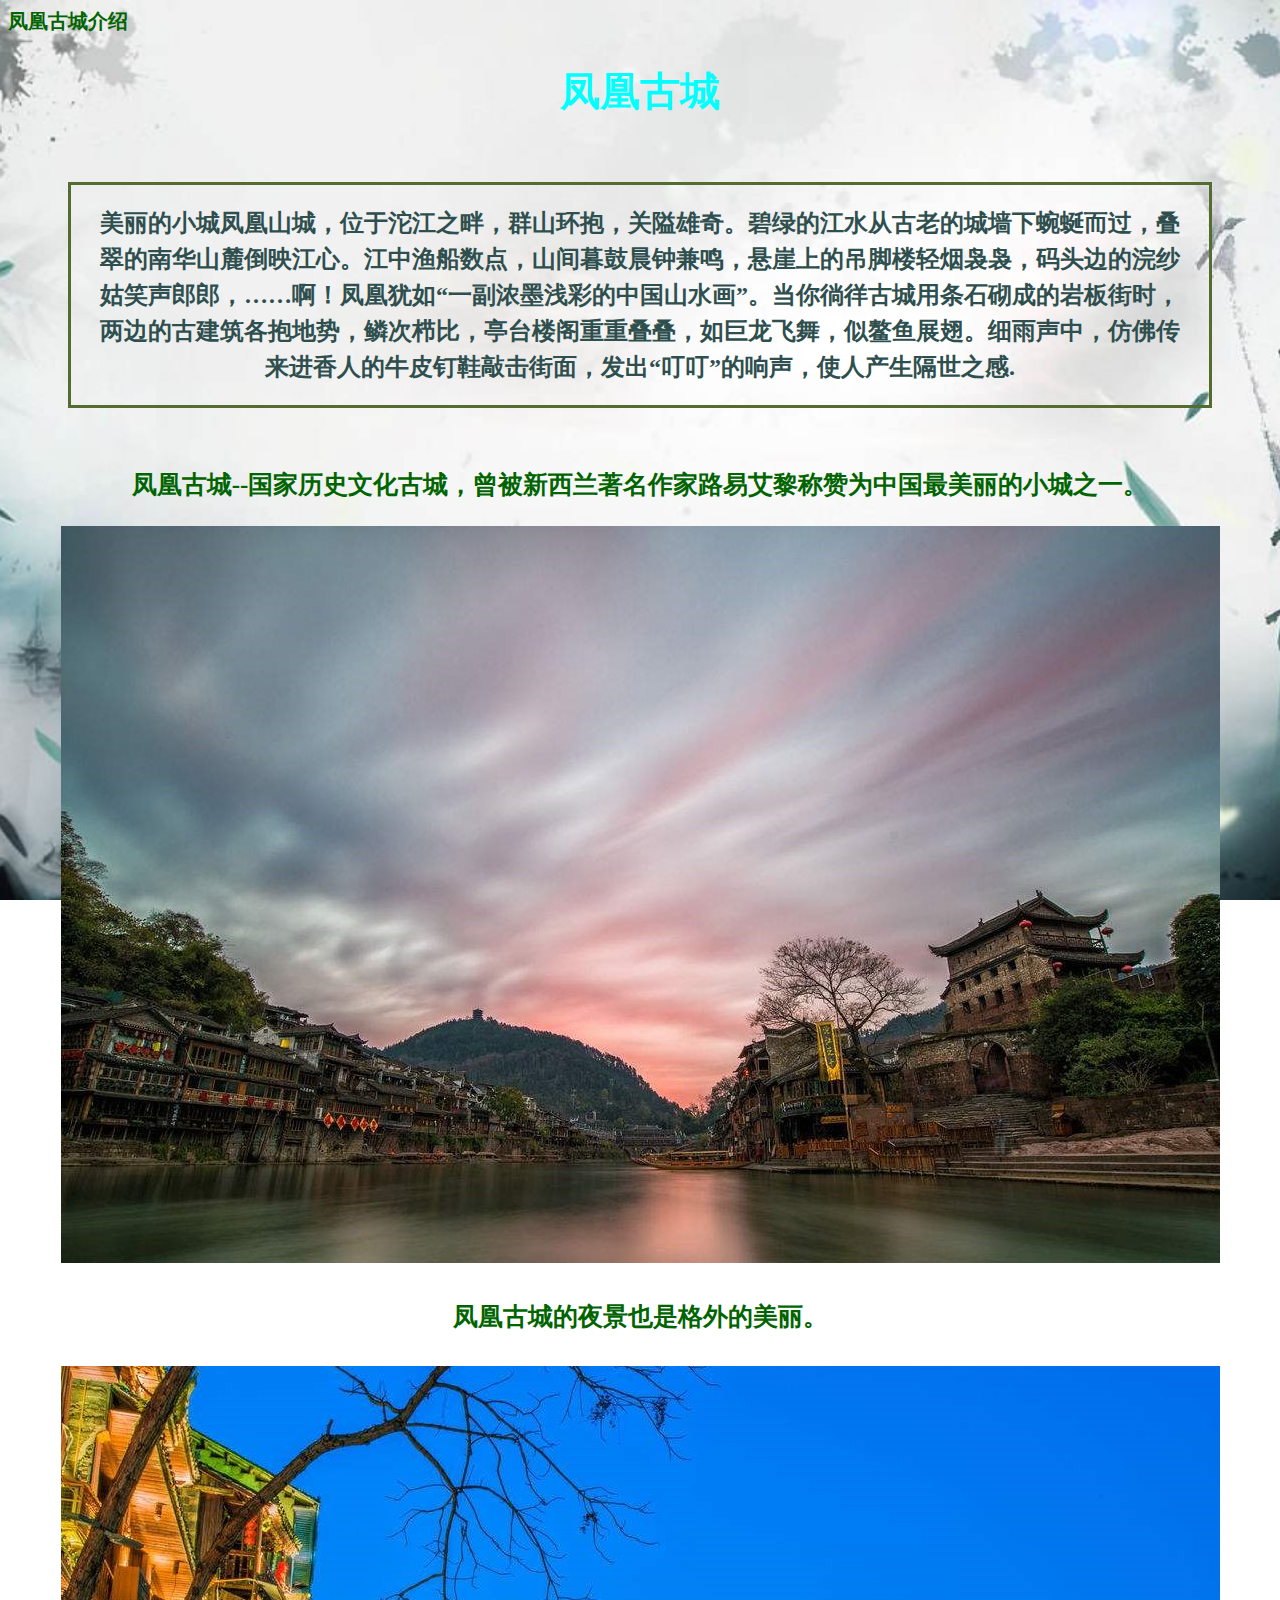
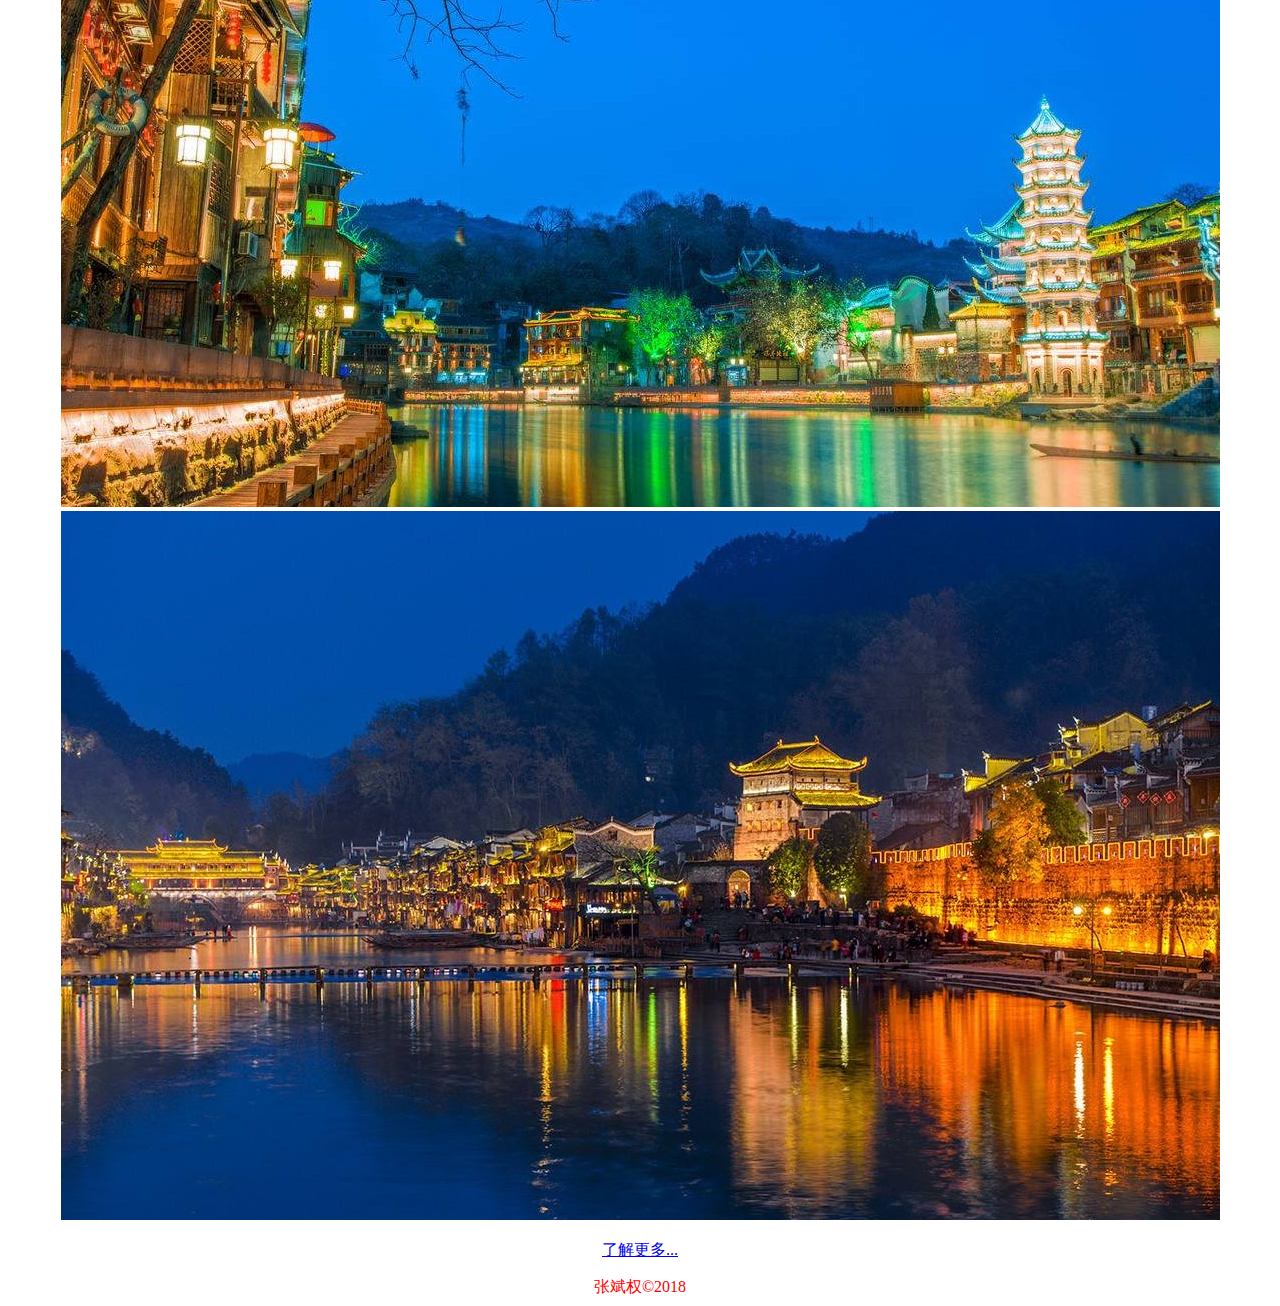
<file: index.html>
<!DOCTYPE html>
<html>
    <!--重庆机电职业技术学院  计应2班  张斌权-->
    <head> 
        <meta charset="utf-8">
        <title>凤凰古城</title>
        <link rel="stylesheet" href="main.css">
    </head>
    <body> 
        <header>凤凰古城介绍</header>
        <center><h1>凤凰古城</h1>
           <h2>美丽的小城凤凰山城，位于沱江之畔，群山环抱，关隘雄奇。碧绿的江水从古老的城墙下蜿蜒而过，叠翠的南华山麓倒映江心。江中渔船数点，山间暮鼓晨钟兼鸣，悬崖上的吊脚楼轻烟袅袅，码头边的浣纱姑笑声郎郎，……啊！凤凰犹如“一副浓墨浅彩的中国山水画”。当你徜徉古城用条石砌成的岩板街时，两边的古建筑各抱地势，鳞次栉比，亭台楼阁重重叠叠，如巨龙飞舞，似鳌鱼展翅。细雨声中，仿佛传来进香人的牛皮钉鞋敲击街面，发出“叮叮”的响声，使人产生隔世之感.</h2>
        <h3>凤凰古城--国家历史文化古城，曾被新西兰著名作家路易艾黎称赞为中国最美丽的小城之一。</h3>
        <img src="timgKBF9PO21.jpg">
            <h4>凤凰古城的夜景也是格外的美丽。</h4>
            <img src="timgGIP7ZN0M.jpg">
            <img src="timg.jpg">
            
        </center>
        <p align="center">
             <a href="oumi.html">了解更多...</a>
        </p>
    </body>
   <footer>张斌权&copy;2018</footer>
</html>
</file>
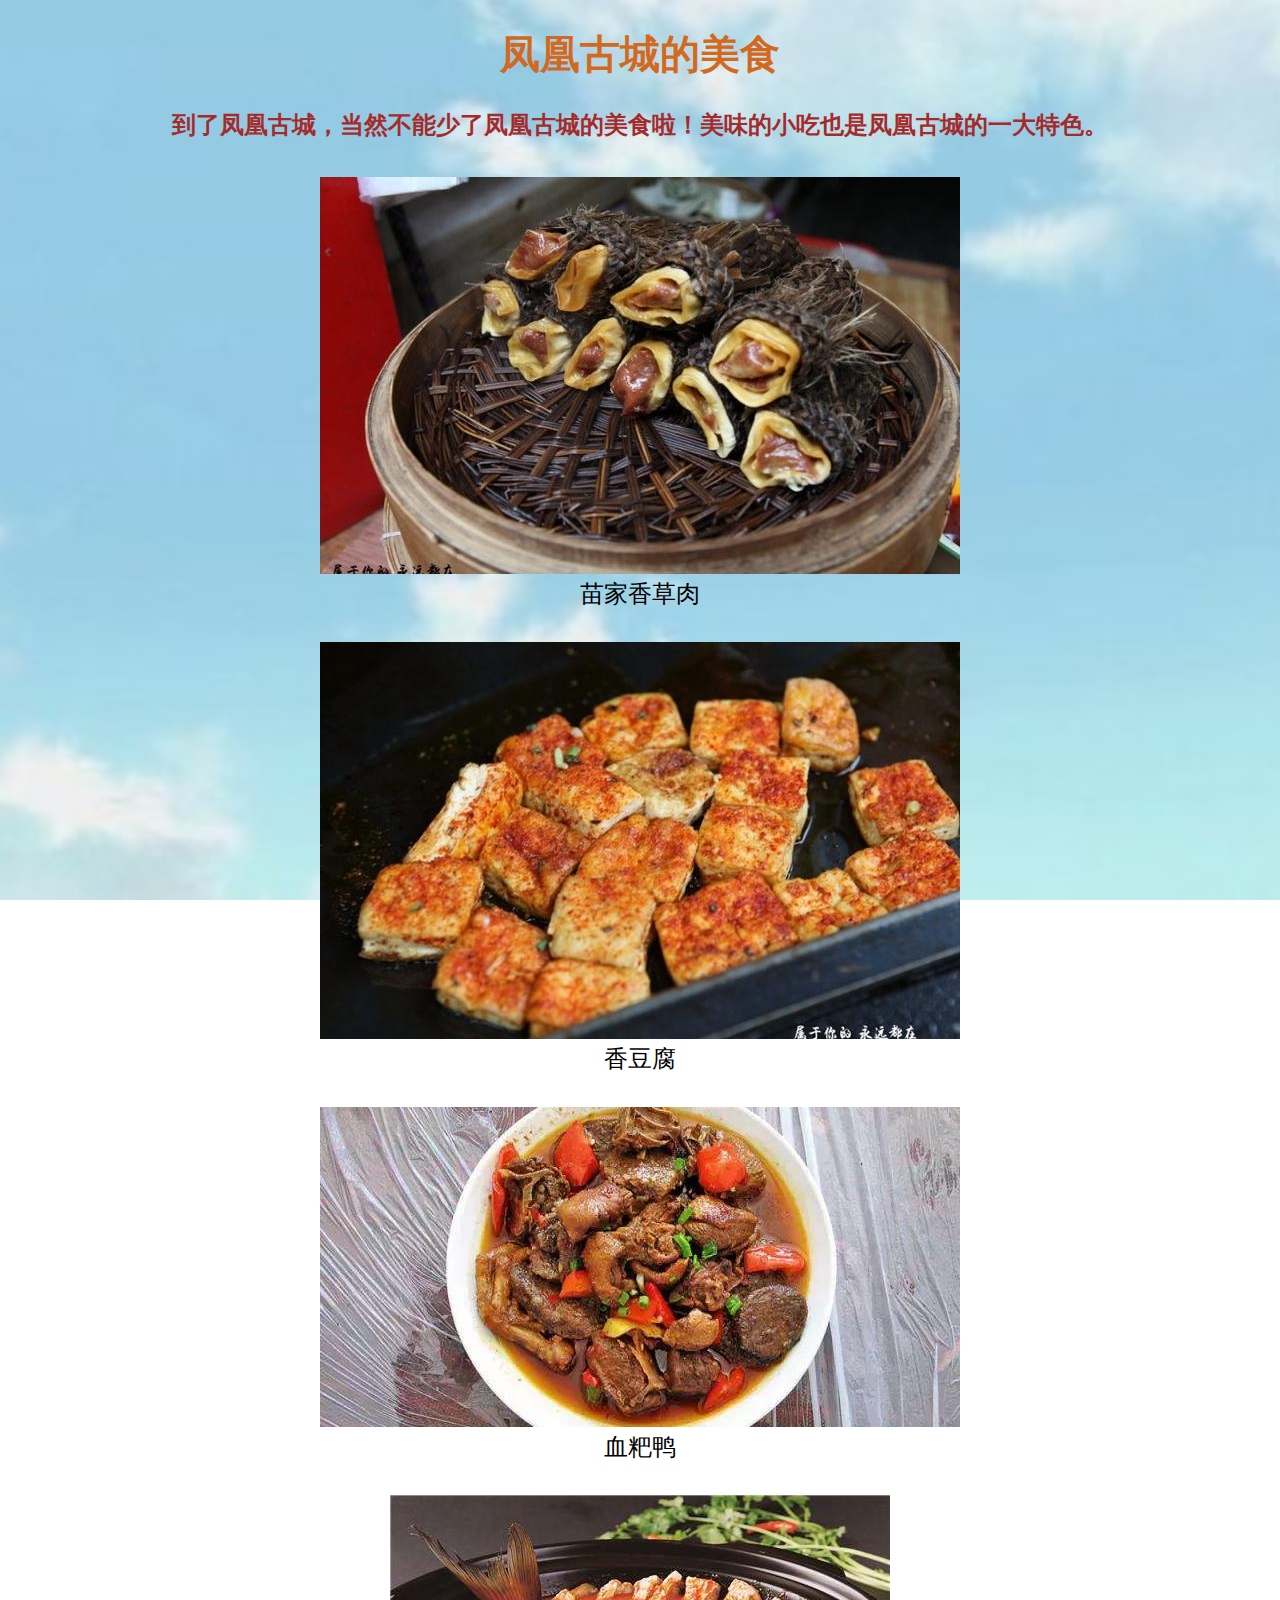
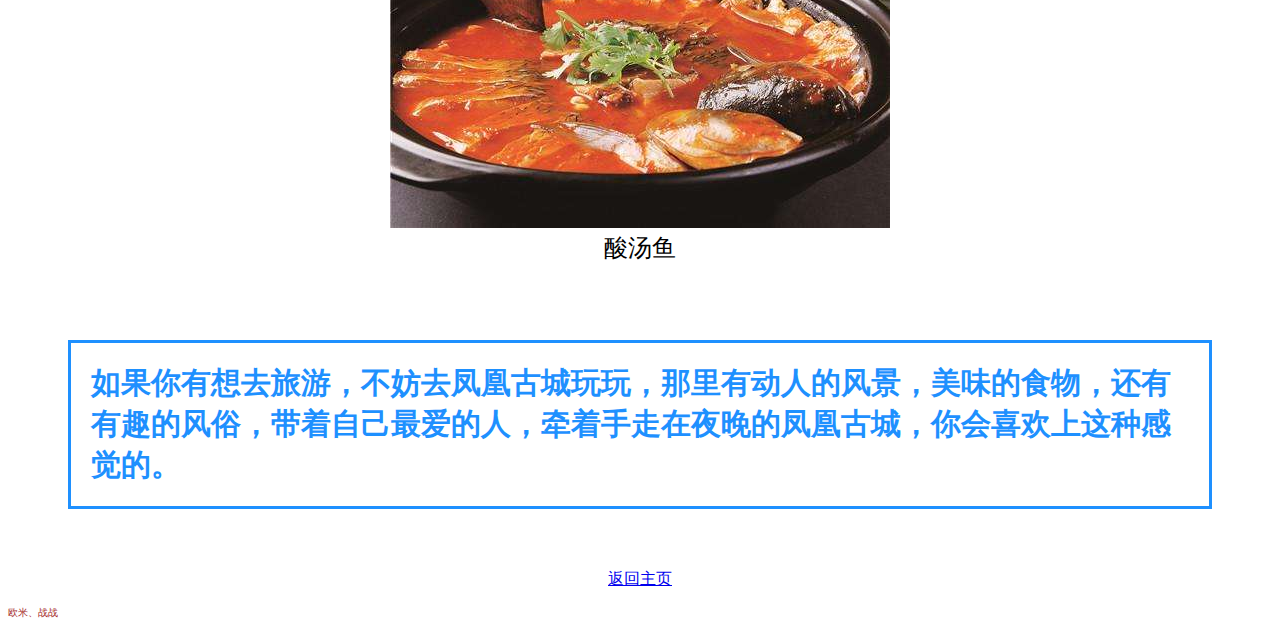
<file: oumi.html>
<!DOCTYPE html>
<html>
<!--重庆机电职业技术学院  计应2班  张斌权-->

<head>
    <meta charset="utf-8">
    <title>凤凰古城的美食</title>
    <link rel="stylesheet" href="zbq.css">
    <meta name="viewport" content="width=device-width, initial-scale=1.0" />

</head>

<body>
    <h1>凤凰古城的美食</h1>
    <h2>到了凤凰古城，当然不能少了凤凰古城的美食啦！美味的小吃也是凤凰古城的一大特色。</h2>
    <div class="container">
        <figure>
            <img src="%E8%8B%97%E5%AE%B6%E9%A6%99%E8%8D%89%E8%82%89.jpg">
            <figcaption>苗家香草肉</figcaption>
        </figure>

        <figure>
            <img src="%E9%A6%99%E8%B1%86%E8%85%90.jpg">
            <figcaption>香豆腐</figcaption>
        </figure>

        <figure>
            <img src="%E8%A1%80%E7%B2%91%E9%B8%AD.jpg">
            <figcaption>血粑鸭</figcaption>
        </figure>

        <figure>
            <img src="%E9%85%B8%E6%B1%A4%E9%B1%BC.jpg">
            <figcaption>酸汤鱼</figcaption>
        </figure>
    </div>
    <h5>如果你有想去旅游，不妨去凤凰古城玩玩，那里有动人的风景，美味的食物，还有有趣的风俗，带着自己最爱的人，牵着手走在夜晚的凤凰古城，你会喜欢上这种感觉的。</h5>

    <p align="center">
        <a href="index.html">返回主页</a>
    </p>
    <footer>欧米、战战</footer>
</body>

</html>
</file>
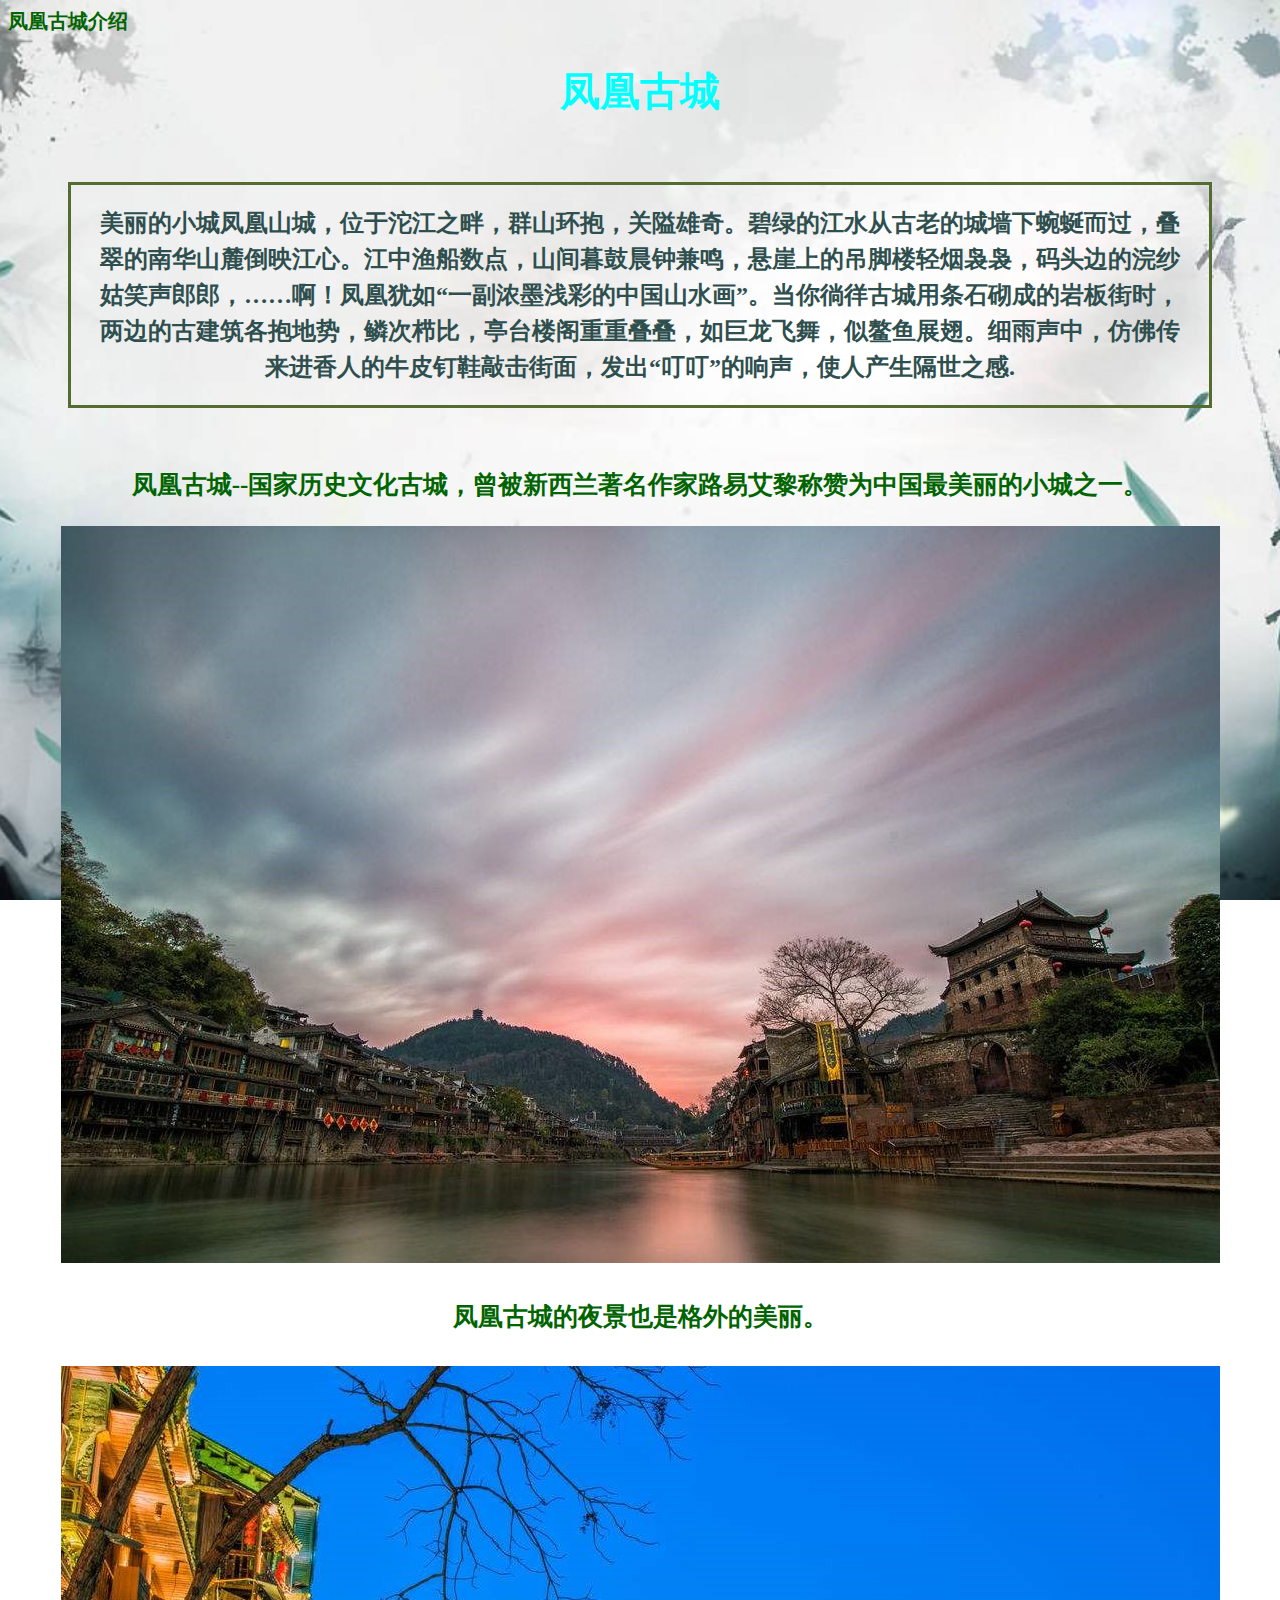
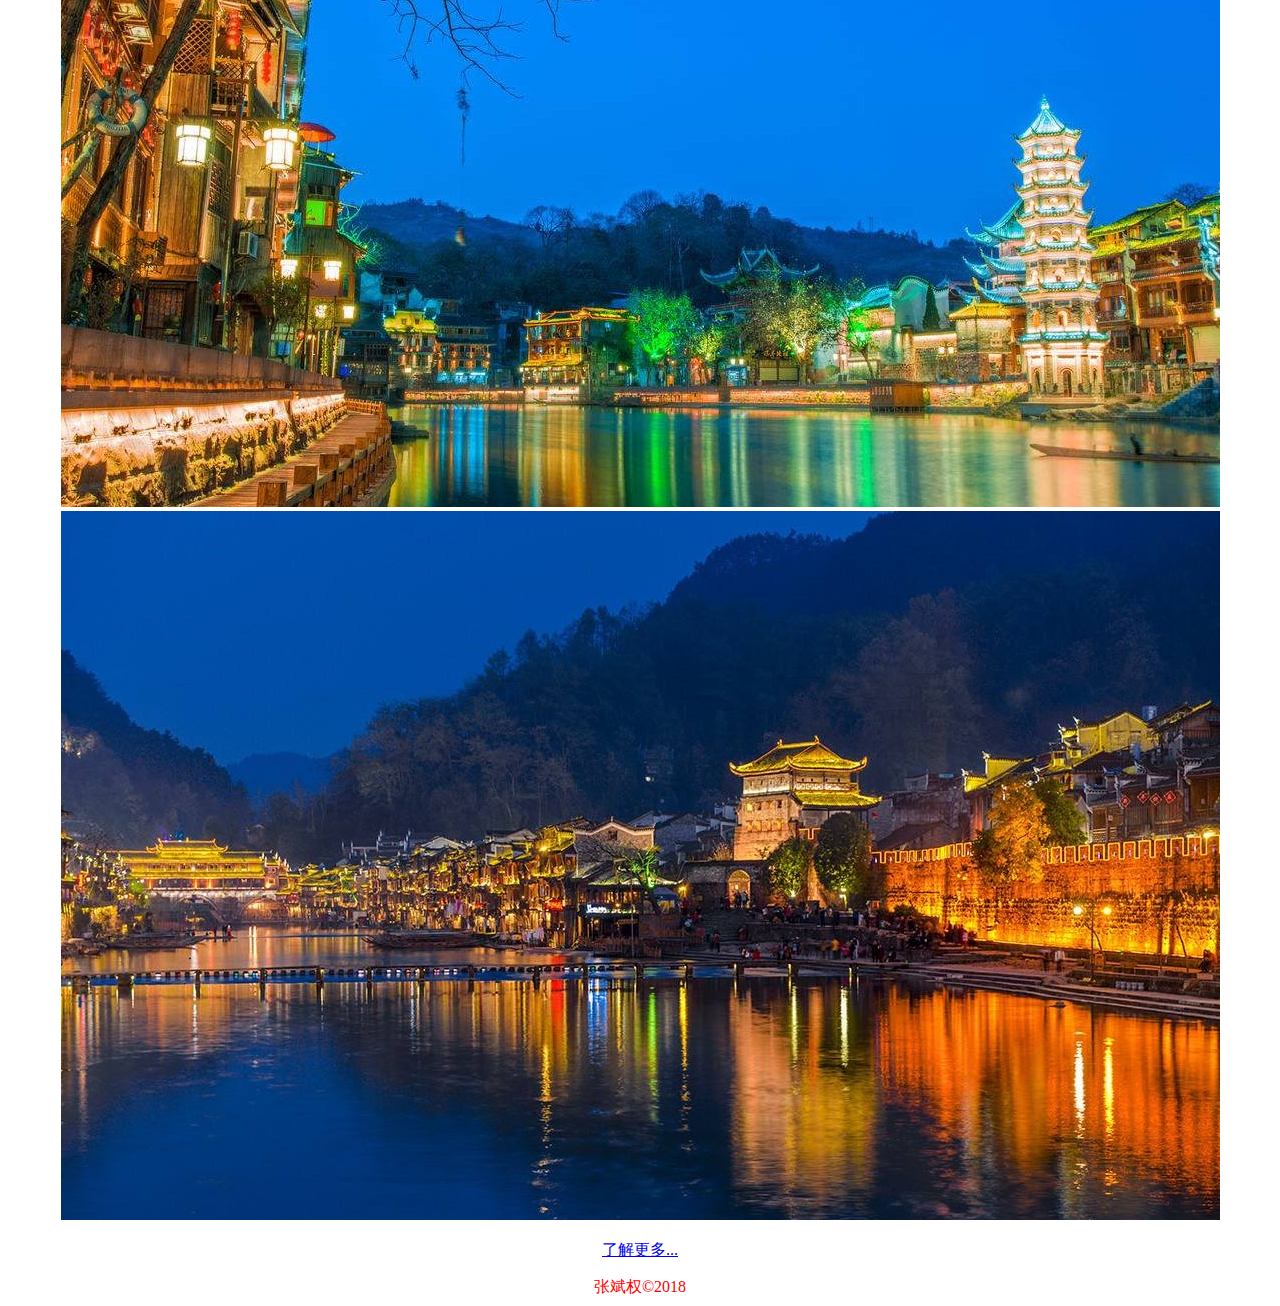
<file: zbq.html>
<!DOCTYPE html>
<html>
    <!--重庆机电职业技术学院  计应2班  张斌权-->
    <head>
        <meta charset="utf-8">
        <title>网页设计</title>
        <link rel="stylesheet" href="main.css">
    </head>
    <body> 
        <header>凤凰古城介绍</header>
        <center><h1>凤凰古城</h1>
           <h2>美丽的小城凤凰山城，位于沱江之畔，群山环抱，关隘雄奇。碧绿的江水从古老的城墙下蜿蜒而过，叠翠的南华山麓倒映江心。江中渔船数点，山间暮鼓晨钟兼鸣，悬崖上的吊脚楼轻烟袅袅，码头边的浣纱姑笑声郎郎，……啊！凤凰犹如“一副浓墨浅彩的中国山水画”。当你徜徉古城用条石砌成的岩板街时，两边的古建筑各抱地势，鳞次栉比，亭台楼阁重重叠叠，如巨龙飞舞，似鳌鱼展翅。细雨声中，仿佛传来进香人的牛皮钉鞋敲击街面，发出“叮叮”的响声，使人产生隔世之感.</h2>
        <h3>凤凰古城--国家历史文化古城，曾被新西兰著名作家路易艾黎称赞为中国最美丽的小城之一。</h3>
        <img src="timgKBF9PO21.jpg">
            <h4>凤凰古城的夜景也是格外的美丽。</h4>
            <img src="timgGIP7ZN0M.jpg">
            <img src="timg.jpg">
            
        </center>
        <p align="center">
             <a href="oumi.html">了解更多...</a>
        </p>
    </body>
   <footer>张斌权&copy;2018</footer>
</html>
</file>
<file: main.css>
h1 {
    color: aqua;
    font-weight: 700;
    line-height: 1.5;
    font-size: 40px;
}

body {
    background: url(timgTAYF4528.jpg)no-repeat center center;
    background-size: cover;
    background-attachment: fixed;

}

footer {
    width: 100%;
    text-align: center;
    color: red;
}

header {
    color: darkgreen;
    font-size: 20px;
    font-weight: 700;
}

h3 {
    color: darkgreen;
    font-size: 25px;
}

h4 {
    color: darkgreen;
    font-size: 25px;
}

h2 {
    padding: 20px;
    margin: 60px;
    line-height: 1.5;
    border: solid;
    border-color: darkolivegreen;
    color: darkslategray
}

img {
    max-width: 100%;
}
</file>
<file: zbq.css>
body {
    background: url(timgED5W9Q9A.jpg)no-repeat center center;
    background-size: cover;
    background-attachment: fixed;
}


.container {
    display: -webkit-box;
    display: -ms-flexbox;
    display: flex;
    -ms-flex-wrap: wrap;
    flex-wrap: wrap;
    width: 90%;
    margin: auto;
    -ms-flex-pack: distribute;
    -webkit-box-pack: center;
    justify-content: center;
}


figure {}

figcaption {
    text-align: center;
    font-size: 1.5em;
}

img {
    max-width: 100%;
}

h3 {
    margin-left: 350px;
    margin-right: 300px;
    margin-bottom: 30px；
}

h4 {
    margin-left: 350px;
    margin-right: 340px;
    margin-bottom: 30px;
    font-size: 20px
}

h5 {
    font-size: 30px;
    color: dodgerblue;
    border: solid;
    padding: 20px;
    margin: 60px;
}

h1 {
    color: chocolate;
    font-size: 40px;
}

h2 {
    color: brown
}

footer {
    font-size: 10px;
    color: brown
}

h1,
h2 {
    text-align: center;
}
</file>
